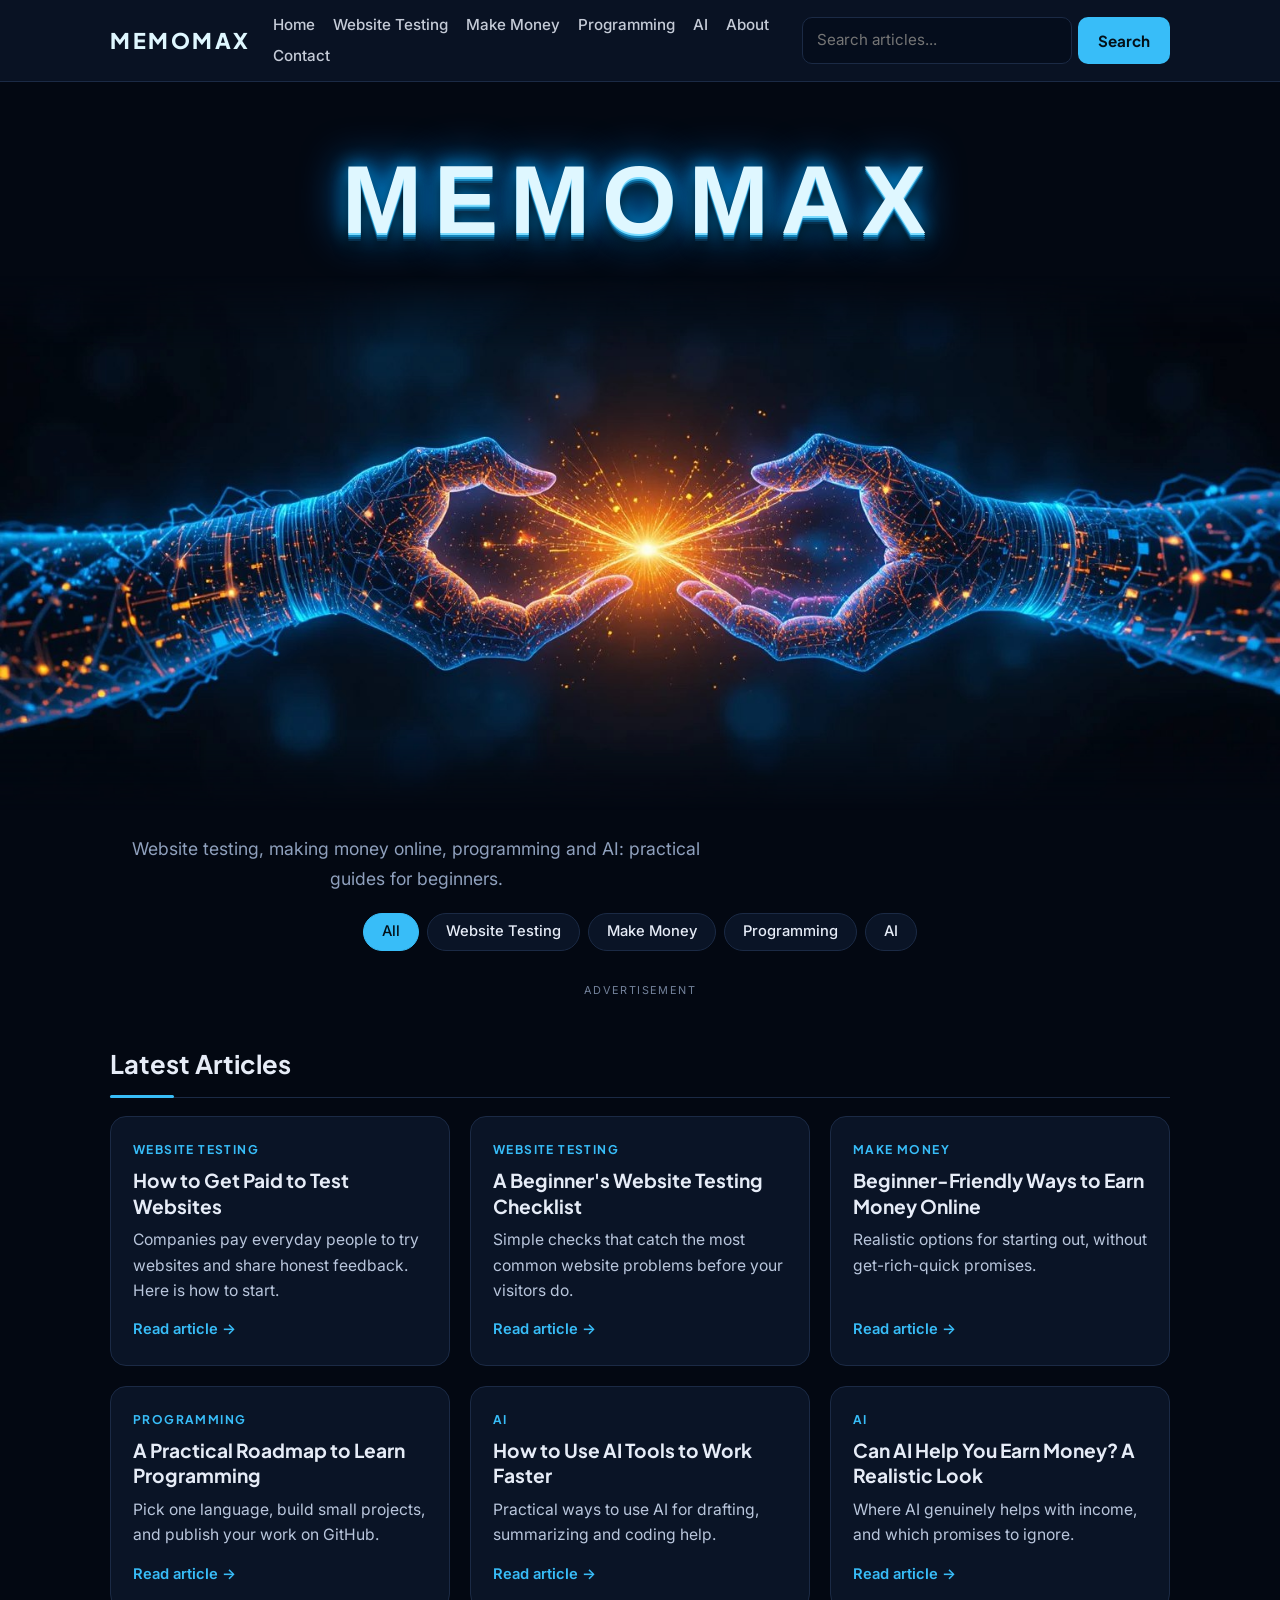
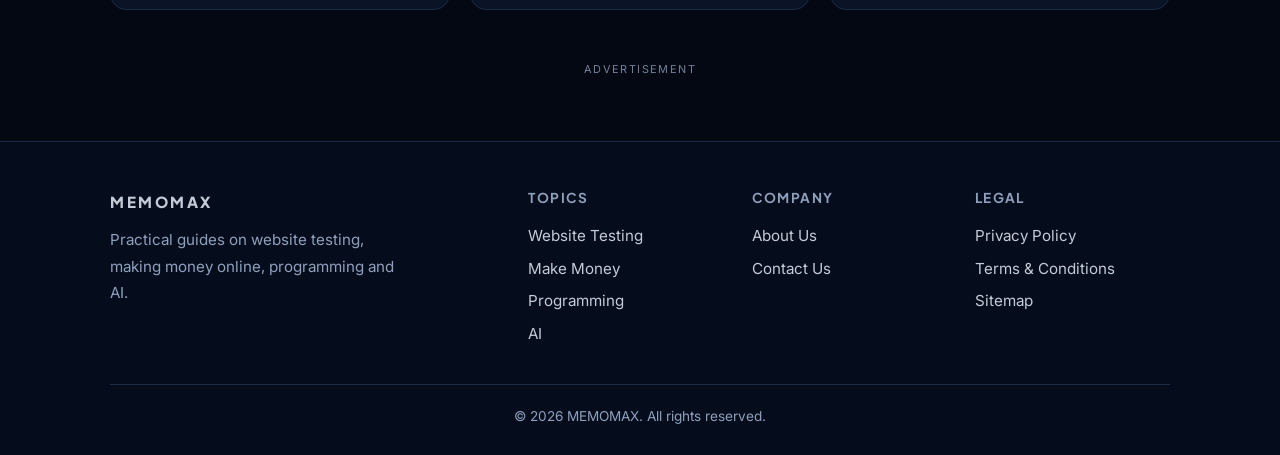
<file: index.html>
<!DOCTYPE html><html lang="en" dir="ltr"><head><meta charset="utf-8"><meta name="viewport" content="width=device-width,initial-scale=1"><meta name="color-scheme" content="dark"><meta name="theme-color" content="#030812">
<title>Home | MEMOMAX</title><meta name="description" content="Website testing, making money online, programming and AI: practical guides for beginners."><meta property="og:title" content="Home"><meta property="og:description" content="Website testing, making money online, programming and AI: practical guides for beginners."><meta property="og:type" content="website"><meta property="og:site_name" content="MEMOMAX">
<link rel="icon" href="data:image/svg+xml,%3Csvg xmlns='http://www.w3.org/2000/svg' viewBox='0 0 100 100'%3E%3Crect width='100' height='100' rx='22' fill='%23061426'/%3E%3Ctext x='50' y='70' font-size='62' text-anchor='middle' fill='%2338bdf8' font-family='Arial' font-weight='900'%3EM%3C/text%3E%3C/svg%3E"><link rel="preconnect" href="https://fonts.googleapis.com"><link rel="preconnect" href="https://fonts.gstatic.com" crossorigin>
<link href="https://fonts.googleapis.com/css2?family=Inter:wght@400;500;600&family=Plus+Jakarta+Sans:wght@600;700;800&display=swap" rel="stylesheet"><link rel="stylesheet" href="style.css"><link rel="stylesheet" href="hero.css"><link rel="canonical" href="https://memomax1.github.io/oi/"><meta property="og:url" content="https://memomax1.github.io/oi/"><script src="ads.js"></script><script async src="https://www.googletagmanager.com/gtag/js?id=G-7CJ5W8JZD7"></script><script>window.dataLayer=window.dataLayer||[];function gtag(){dataLayer.push(arguments)}gtag("js",new Date());gtag("config","G-7CJ5W8JZD7");</script></head><body>
<script>adSlot("railLeft",null,"rail l")</script>
<section class="heroband"><h1>MEMOMAX</h1><img src="hero.jpg" width="1536" height="640" alt="Two glowing human hands about to touch, with an orange energy spark between them"></section>
<div class="w intro"><p>Website testing, making money online, programming and AI: practical guides for beginners.</p><div class="chips" id="chips"></div></div>
<script>adSlot("homeTop","homeTopMobile")</script>
<main class="w"><h2 id="hd"></h2><div class="grid" id="list"></div></main>
<script>adSlot("homeBottom")</script>
<script src="posts.js"></script>
<script src="site.js" data-root=""></script></body></html>
</file>
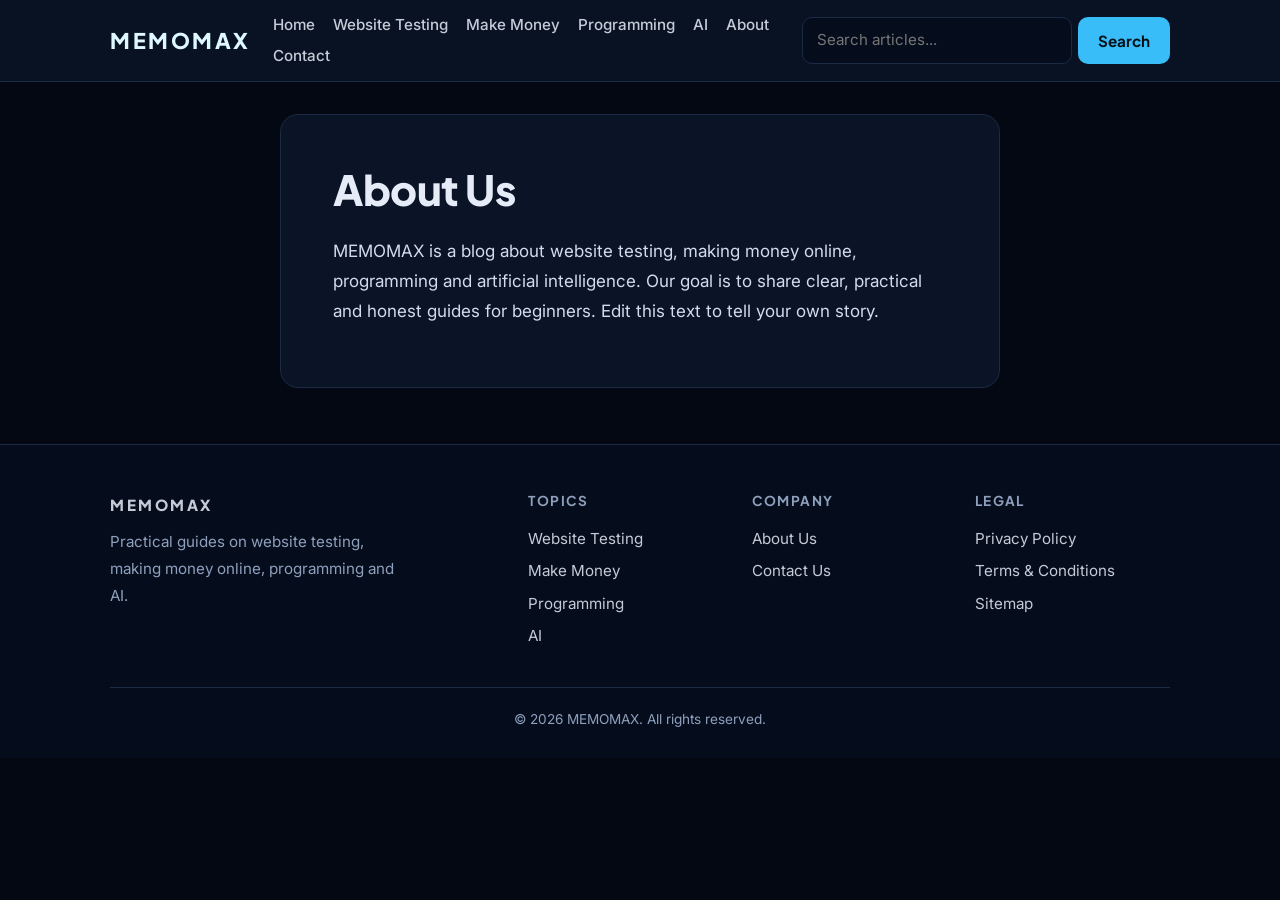
<file: about.html>
<!DOCTYPE html><html lang="en" dir="ltr"><head><meta charset="utf-8"><meta name="viewport" content="width=device-width,initial-scale=1"><meta name="color-scheme" content="dark"><meta name="theme-color" content="#030812">
<title>About Us | MEMOMAX</title><meta name="description" content="About Us"><meta property="og:title" content="About Us"><meta property="og:description" content="About Us"><meta property="og:type" content="website"><meta property="og:site_name" content="MEMOMAX">
<link rel="icon" href="data:image/svg+xml,%3Csvg xmlns='http://www.w3.org/2000/svg' viewBox='0 0 100 100'%3E%3Crect width='100' height='100' rx='22' fill='%23061426'/%3E%3Ctext x='50' y='70' font-size='62' text-anchor='middle' fill='%2338bdf8' font-family='Arial' font-weight='900'%3EM%3C/text%3E%3C/svg%3E"><link rel="preconnect" href="https://fonts.googleapis.com"><link rel="preconnect" href="https://fonts.gstatic.com" crossorigin>
<link href="https://fonts.googleapis.com/css2?family=Inter:wght@400;500;600&family=Plus+Jakarta+Sans:wght@600;700;800&display=swap" rel="stylesheet"><link rel="stylesheet" href="style.css"><link rel="canonical" href="https://memomax1.github.io/oi/about.html"><meta property="og:url" content="https://memomax1.github.io/oi/about.html"><script src="ads.js"></script><script async src="https://www.googletagmanager.com/gtag/js?id=G-7CJ5W8JZD7"></script><script>window.dataLayer=window.dataLayer||[];function gtag(){dataLayer.push(arguments)}gtag("js",new Date());gtag("config","G-7CJ5W8JZD7");</script></head><body>
<main class="w narrow"><div class="page"><h1>About Us</h1><p>MEMOMAX is a blog about website testing, making money online, programming and artificial intelligence. Our goal is to share clear, practical and honest guides for beginners. Edit this text to tell your own story.</p></div></main>
<script src="site.js" data-root=""></script></body></html>
</file>
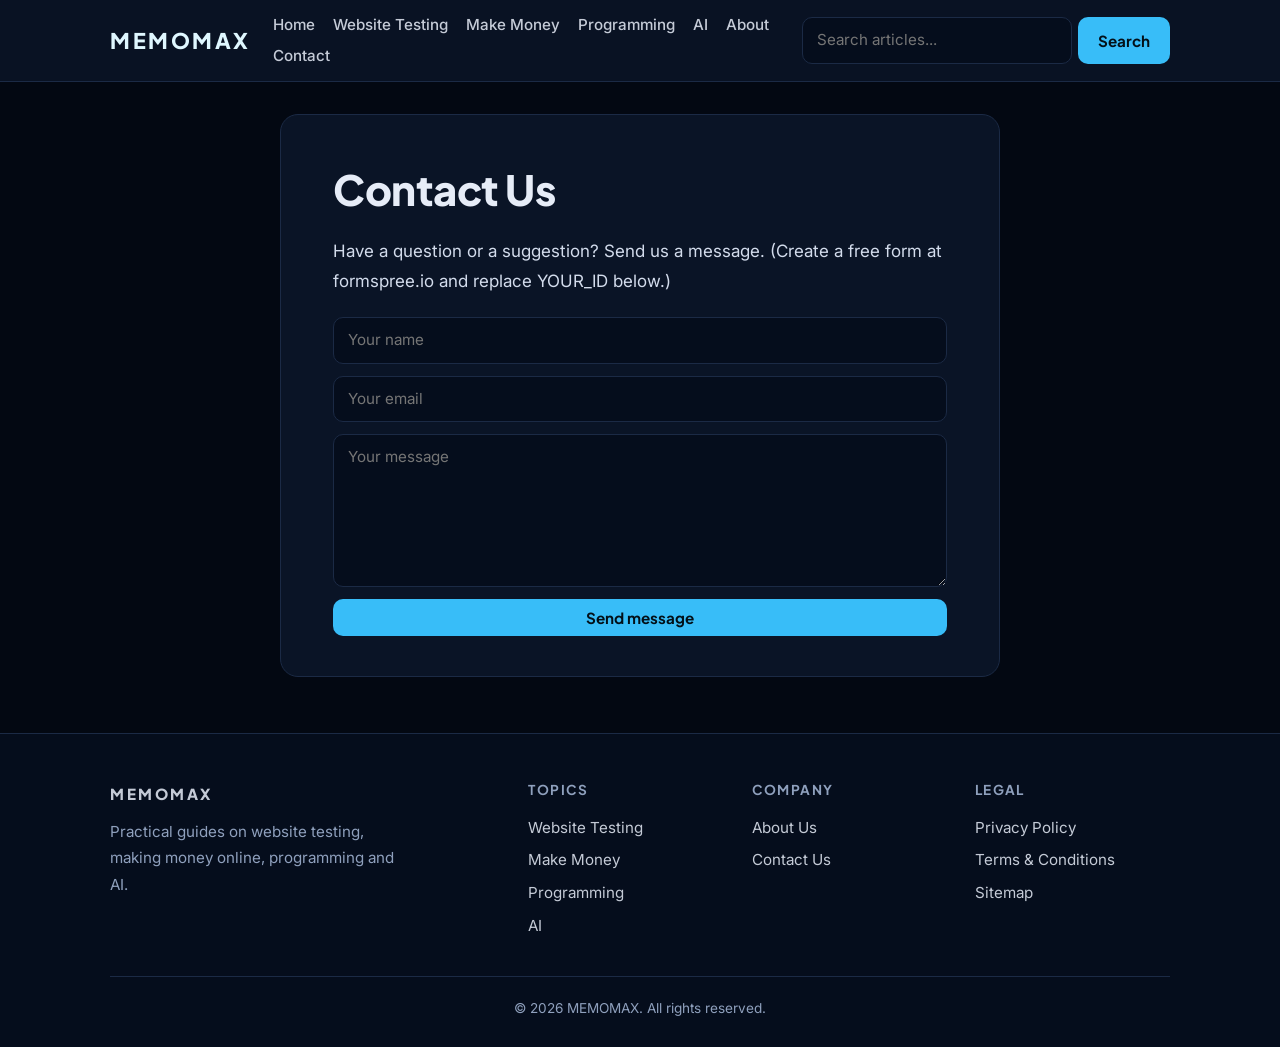
<file: contact.html>
<!DOCTYPE html><html lang="en" dir="ltr"><head><meta charset="utf-8"><meta name="viewport" content="width=device-width,initial-scale=1"><meta name="color-scheme" content="dark"><meta name="theme-color" content="#030812">
<title>Contact Us | MEMOMAX</title><meta name="description" content="Contact Us"><meta property="og:title" content="Contact Us"><meta property="og:description" content="Contact Us"><meta property="og:type" content="website"><meta property="og:site_name" content="MEMOMAX">
<link rel="icon" href="data:image/svg+xml,%3Csvg xmlns='http://www.w3.org/2000/svg' viewBox='0 0 100 100'%3E%3Crect width='100' height='100' rx='22' fill='%23061426'/%3E%3Ctext x='50' y='70' font-size='62' text-anchor='middle' fill='%2338bdf8' font-family='Arial' font-weight='900'%3EM%3C/text%3E%3C/svg%3E"><link rel="preconnect" href="https://fonts.googleapis.com"><link rel="preconnect" href="https://fonts.gstatic.com" crossorigin>
<link href="https://fonts.googleapis.com/css2?family=Inter:wght@400;500;600&family=Plus+Jakarta+Sans:wght@600;700;800&display=swap" rel="stylesheet"><link rel="stylesheet" href="style.css"><link rel="canonical" href="https://memomax1.github.io/oi/contact.html"><meta property="og:url" content="https://memomax1.github.io/oi/contact.html"><script src="ads.js"></script><script async src="https://www.googletagmanager.com/gtag/js?id=G-7CJ5W8JZD7"></script><script>window.dataLayer=window.dataLayer||[];function gtag(){dataLayer.push(arguments)}gtag("js",new Date());gtag("config","G-7CJ5W8JZD7");</script></head><body>
<main class="w narrow"><div class="page"><h1>Contact Us</h1><p>Have a question or a suggestion? Send us a message. (Create a free form at formspree.io and replace YOUR_ID below.)</p><form class="c" action="https://formspree.io/f/YOUR_ID" method="POST"><input name="name" placeholder="Your name" required><input type="email" name="email" placeholder="Your email" required><textarea name="message" rows="5" placeholder="Your message" required></textarea><button>Send message</button></form></div></main>
<script src="site.js" data-root=""></script></body></html>
</file>
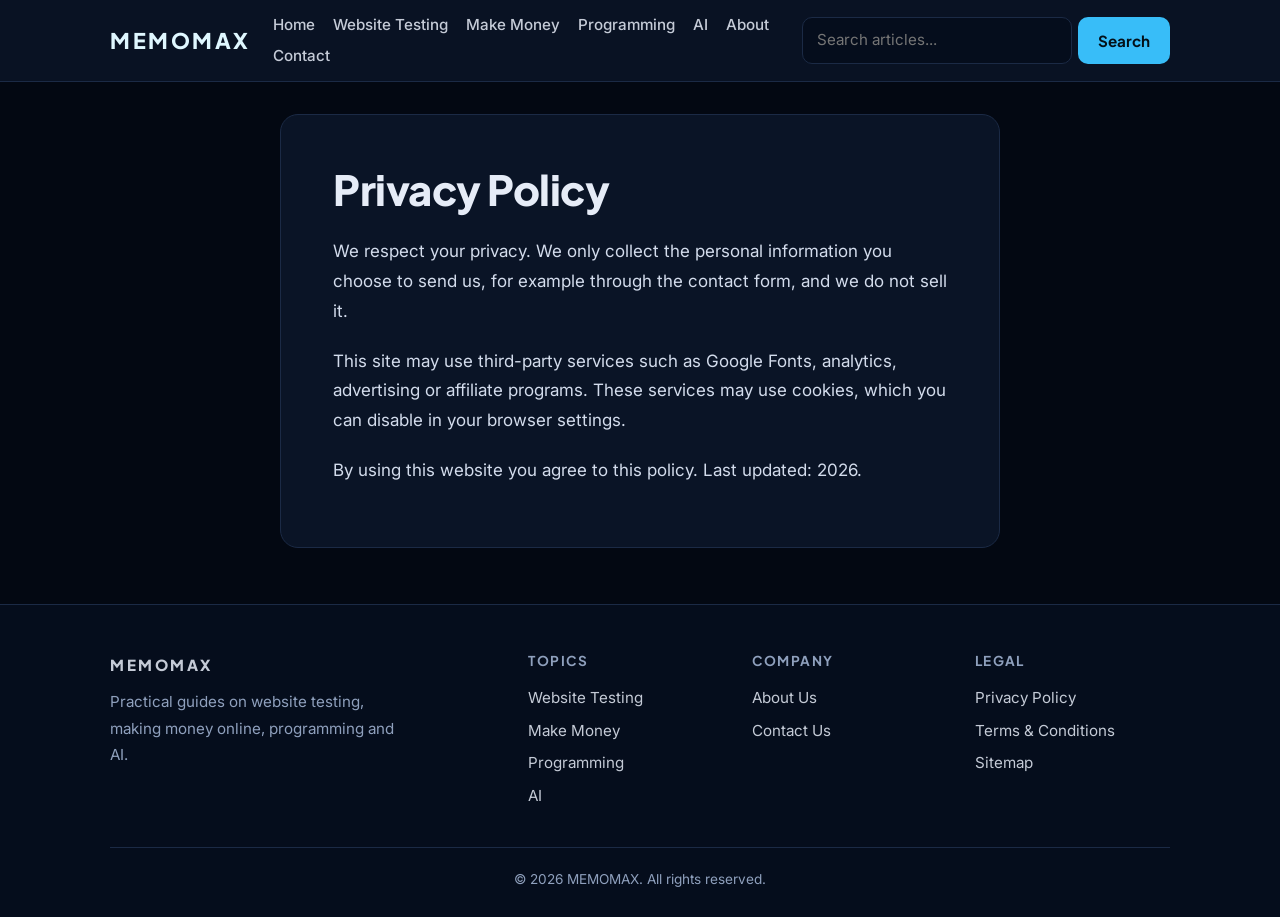
<file: privacy.html>
<!DOCTYPE html><html lang="en" dir="ltr"><head><meta charset="utf-8"><meta name="viewport" content="width=device-width,initial-scale=1"><meta name="color-scheme" content="dark"><meta name="theme-color" content="#030812">
<title>Privacy Policy | MEMOMAX</title><meta name="description" content="Privacy Policy"><meta property="og:title" content="Privacy Policy"><meta property="og:description" content="Privacy Policy"><meta property="og:type" content="website"><meta property="og:site_name" content="MEMOMAX">
<link rel="icon" href="data:image/svg+xml,%3Csvg xmlns='http://www.w3.org/2000/svg' viewBox='0 0 100 100'%3E%3Crect width='100' height='100' rx='22' fill='%23061426'/%3E%3Ctext x='50' y='70' font-size='62' text-anchor='middle' fill='%2338bdf8' font-family='Arial' font-weight='900'%3EM%3C/text%3E%3C/svg%3E"><link rel="preconnect" href="https://fonts.googleapis.com"><link rel="preconnect" href="https://fonts.gstatic.com" crossorigin>
<link href="https://fonts.googleapis.com/css2?family=Inter:wght@400;500;600&family=Plus+Jakarta+Sans:wght@600;700;800&display=swap" rel="stylesheet"><link rel="stylesheet" href="style.css"><link rel="canonical" href="https://memomax1.github.io/oi/privacy.html"><meta property="og:url" content="https://memomax1.github.io/oi/privacy.html"><script src="ads.js"></script><script async src="https://www.googletagmanager.com/gtag/js?id=G-7CJ5W8JZD7"></script><script>window.dataLayer=window.dataLayer||[];function gtag(){dataLayer.push(arguments)}gtag("js",new Date());gtag("config","G-7CJ5W8JZD7");</script></head><body>
<main class="w narrow"><div class="page"><h1>Privacy Policy</h1><p>We respect your privacy. We only collect the personal information you choose to send us, for example through the contact form, and we do not sell it.</p><p>This site may use third-party services such as Google Fonts, analytics, advertising or affiliate programs. These services may use cookies, which you can disable in your browser settings.</p><p>By using this website you agree to this policy. Last updated: 2026.</p></div></main>
<script src="site.js" data-root=""></script></body></html>
</file>
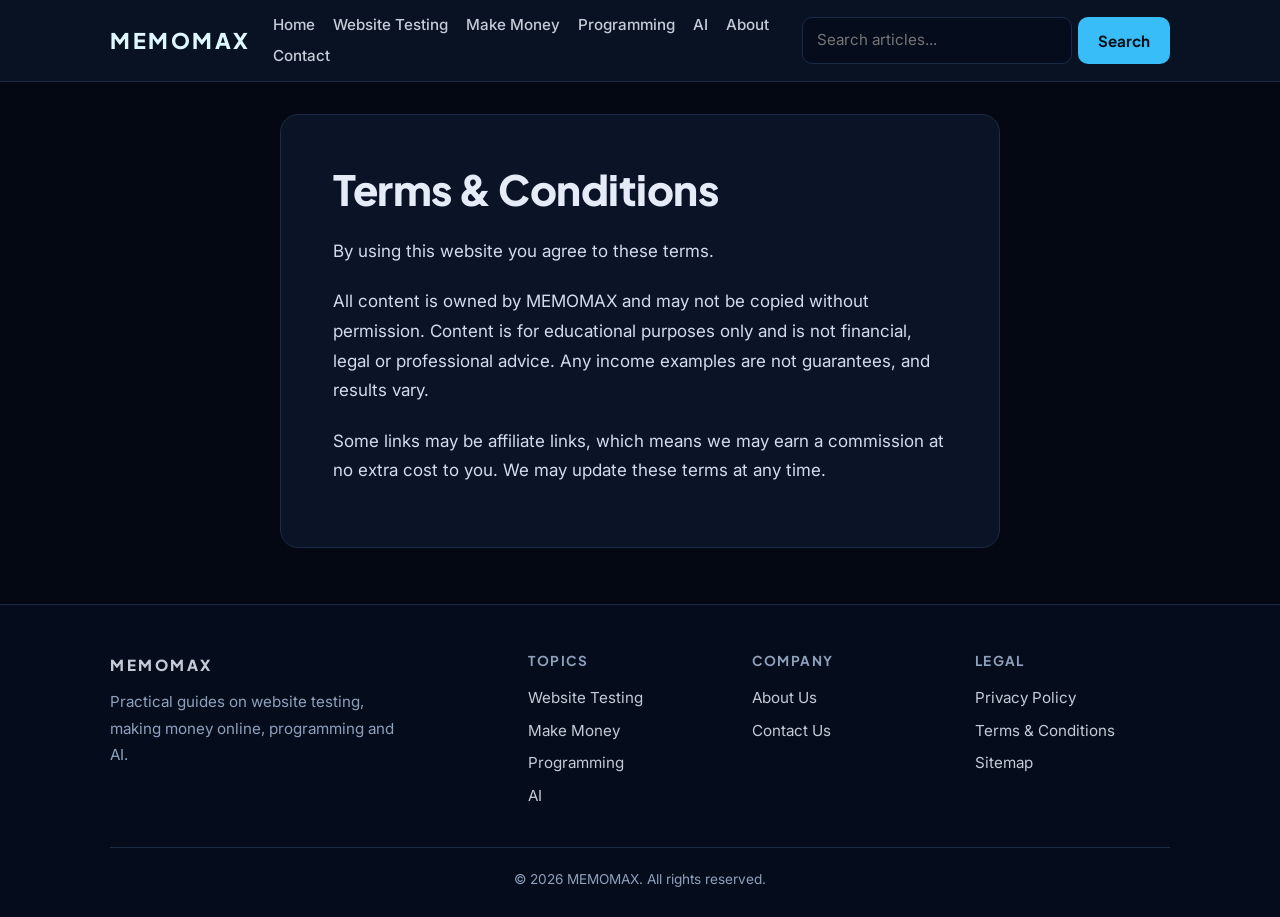
<file: terms.html>
<!DOCTYPE html><html lang="en" dir="ltr"><head><meta charset="utf-8"><meta name="viewport" content="width=device-width,initial-scale=1"><meta name="color-scheme" content="dark"><meta name="theme-color" content="#030812">
<title>Terms &amp; Conditions | MEMOMAX</title><meta name="description" content="Terms &amp; Conditions"><meta property="og:title" content="Terms &amp; Conditions"><meta property="og:description" content="Terms &amp; Conditions"><meta property="og:type" content="website"><meta property="og:site_name" content="MEMOMAX">
<link rel="icon" href="data:image/svg+xml,%3Csvg xmlns='http://www.w3.org/2000/svg' viewBox='0 0 100 100'%3E%3Crect width='100' height='100' rx='22' fill='%23061426'/%3E%3Ctext x='50' y='70' font-size='62' text-anchor='middle' fill='%2338bdf8' font-family='Arial' font-weight='900'%3EM%3C/text%3E%3C/svg%3E"><link rel="preconnect" href="https://fonts.googleapis.com"><link rel="preconnect" href="https://fonts.gstatic.com" crossorigin>
<link href="https://fonts.googleapis.com/css2?family=Inter:wght@400;500;600&family=Plus+Jakarta+Sans:wght@600;700;800&display=swap" rel="stylesheet"><link rel="stylesheet" href="style.css"><link rel="canonical" href="https://memomax1.github.io/oi/terms.html"><meta property="og:url" content="https://memomax1.github.io/oi/terms.html"><script src="ads.js"></script><script async src="https://www.googletagmanager.com/gtag/js?id=G-7CJ5W8JZD7"></script><script>window.dataLayer=window.dataLayer||[];function gtag(){dataLayer.push(arguments)}gtag("js",new Date());gtag("config","G-7CJ5W8JZD7");</script></head><body>
<main class="w narrow"><div class="page"><h1>Terms &amp; Conditions</h1><p>By using this website you agree to these terms.</p><p>All content is owned by MEMOMAX and may not be copied without permission. Content is for educational purposes only and is not financial, legal or professional advice. Any income examples are not guarantees, and results vary.</p><p>Some links may be affiliate links, which means we may earn a commission at no extra cost to you. We may update these terms at any time.</p></div></main>
<script src="site.js" data-root=""></script></body></html>
</file>
<file: style.css>
:root{--bg:#030812;--card:#0a1426;--tx:#e6ecf7;--mu:#8fa0bd;--ac:#38bdf8;--bd:#1b2a45;--hf:'Plus Jakarta Sans',Inter,system-ui,sans-serif;color-scheme:dark}
*{box-sizing:border-box}html{scroll-behavior:smooth;-webkit-text-size-adjust:100%}
body{margin:0;font-family:Inter,system-ui,-apple-system,'Segoe UI',Arial,sans-serif;font-size:17px;background:var(--bg);color:var(--tx);line-height:1.75;-webkit-font-smoothing:antialiased}
h1,h2,h3,h4,.logo,button{font-family:var(--hf)}
a{color:var(--ac);text-decoration:none}a:hover{text-decoration:underline}:focus-visible{outline:2px solid var(--ac);outline-offset:3px;border-radius:4px}
::selection{background:#38bdf844}
.w{max-width:1100px;margin:auto;padding:0 20px}.narrow{max-width:760px}
header{background:rgba(10,20,38,.9);backdrop-filter:blur(10px);border-bottom:1px solid var(--bd);position:sticky;top:0;z-index:5}
.top{display:flex;flex-wrap:wrap;align-items:center;gap:10px 22px;padding:12px 20px}
.logo{font-weight:800;font-size:1.35rem;letter-spacing:2.5px;color:#dff7ff}.logo:hover{text-decoration:none}
nav{display:flex;flex-wrap:wrap;gap:4px 18px;flex:1}nav a{color:var(--tx);font-weight:500;font-size:.95rem;opacity:.85}nav a:hover{opacity:1;color:var(--ac);text-decoration:none}
form.s{display:flex;gap:6px}input,textarea{font:inherit;font-size:.95rem;padding:9px 14px;border:1px solid var(--bd);border-radius:10px;background:#050d1c;color:var(--tx)}
input:focus,textarea:focus{border-color:var(--ac);outline:0}
button{font-weight:700;font-size:.95rem;background:var(--ac);color:#031018;border:0;border-radius:10px;padding:9px 20px;cursor:pointer}button:hover{filter:brightness(1.1)}
.intro p{font-size:1.1rem;max-width:620px;margin:0 auto}
.chips{display:flex;flex-wrap:wrap;gap:8px;justify-content:center;margin:18px 0 8px}.chips a{border:1px solid var(--bd);background:var(--card);color:var(--tx);padding:5px 18px;border-radius:99px;font-size:.92rem;font-weight:500}.chips a:hover{border-color:var(--ac);text-decoration:none}.chips a.on{background:var(--ac);color:#031018;border-color:var(--ac)}
main>h2,.related h2{font-size:1.6rem;margin:36px 0 18px;padding-bottom:10px;border-bottom:1px solid var(--bd);position:relative}
main>h2::after,.related h2::after{content:"";position:absolute;left:0;bottom:-1px;width:64px;height:3px;background:var(--ac);border-radius:3px}
.grid{display:grid;grid-template-columns:repeat(auto-fill,minmax(290px,1fr));gap:20px;padding-bottom:20px}
.card{display:flex;flex-direction:column;background:var(--card);border:1px solid var(--bd);border-radius:16px;padding:22px;transition:.2s}
.card:hover{transform:translateY(-4px);border-color:var(--ac);box-shadow:0 10px 30px #38bdf81f}
.card h3{margin:8px 0;font-size:1.2rem;line-height:1.35}.card a.t{color:var(--tx)}.card a.t:hover{color:var(--ac);text-decoration:none}.card p{margin:0 0 14px;color:#b9c6dc;font-size:.98rem;line-height:1.6}
.card .more{margin-top:auto;font-weight:600;font-size:.92rem}
.tag{font-family:var(--hf);font-size:.75rem;color:var(--ac);font-weight:700;text-transform:uppercase;letter-spacing:1.4px}.mu{color:var(--mu);font-size:.88rem}
article,.page{background:var(--card);border:1px solid var(--bd);border-radius:18px;padding:40px clamp(20px,5vw,52px);margin:32px 0}
article h1,.page h1{font-size:clamp(1.9rem,4.5vw,2.6rem);line-height:1.2;margin:10px 0 12px;font-weight:800;letter-spacing:-.5px}
.meta{color:var(--mu);font-size:.9rem;margin:0 0 28px;padding-bottom:22px;border-bottom:1px solid var(--bd)}.back{display:inline-block;margin-bottom:18px;font-size:.92rem;font-weight:600}
.post-body p,.page p{margin:0 0 1.2em;color:#d3dcec}.post-body h2{font-size:1.5rem;line-height:1.3;margin:1.9em 0 .6em}.post-body ul{margin:0 0 1.3em;color:#d3dcec}.post-body li{margin:.45em 0}
.page h1{margin-bottom:22px}form.c{display:grid;gap:12px;margin-top:20px}
footer{border-top:1px solid var(--bd);margin-top:56px;padding:44px 0 26px;background:#050d1c}
.fgrid{display:grid;grid-template-columns:2fr 1fr 1fr 1fr;gap:28px}.fgrid h4{margin:0 0 10px;font-size:.85rem;text-transform:uppercase;letter-spacing:1.4px;color:var(--mu)}
.fgrid a{display:block;color:var(--tx);opacity:.85;padding:3px 0;font-size:.95rem}.fgrid p{margin:8px 0 0;font-size:.95rem;max-width:300px}
.copy{text-align:center;color:var(--mu);font-size:.85rem;margin:34px 0 0;padding-top:20px;border-top:1px solid var(--bd)}
@media(max-width:720px){.fgrid{grid-template-columns:1fr 1fr}.fgrid>div:first-child{grid-column:1/-1}body{font-size:16px}.top{padding:10px 16px}}
.ad{margin:30px auto;max-width:728px;text-align:center;overflow:hidden}.ad small{display:block;color:var(--mu);font-size:.68rem;letter-spacing:1.4px;text-transform:uppercase;margin-bottom:6px;opacity:.8}
.rail{position:absolute;top:120px;z-index:1;width:160px}.rail .ad{margin:0}.rail.l{left:calc(50% - 730px)}.rail.r{right:calc(50% - 730px)}
</file>
<file: hero.css>
.heroband{background:var(--bg);text-align:center;overflow:hidden}
.heroband h1{margin:0;padding:34px 12px 0;font-family:Arial,sans-serif;font-size:clamp(42px,8vw,96px);font-weight:900;letter-spacing:12px;color:#dff7ff;text-shadow:0 2px 0 #7bdcff,0 4px 0 #1685bb,0 6px 0 #07517d,0 8px 0 #06304e,0 12px 15px rgba(0,0,0,.9),0 0 20px #00aaff,0 0 45px #008cff}
.heroband img{display:block;width:100%;max-width:1500px;height:auto;margin:-8px auto 0;-webkit-mask-image:linear-gradient(transparent,#000 14%,#000 86%,transparent);mask-image:linear-gradient(transparent,#000 14%,#000 86%,transparent)}
@media(max-width:600px){.heroband h1{letter-spacing:5px;padding-top:24px}}
.intro{text-align:center;padding:24px 16px 0}.intro p{color:var(--mu);margin:0}
</file>
